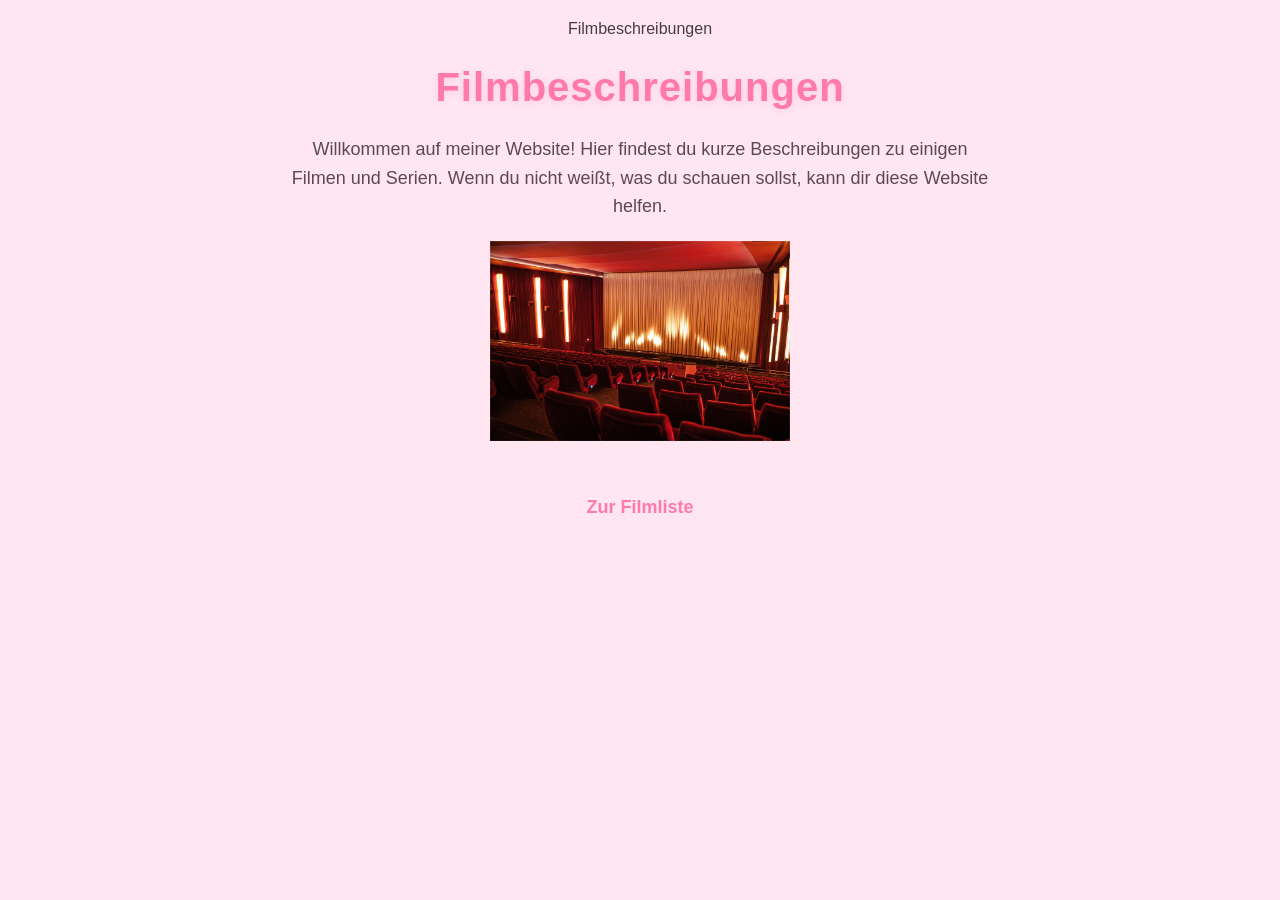
<file: index.html>
<!DOCTYPE html>
<html>
<head>
  <meta charset="UTF-8">
  <title>Filmbeschreibungen</title>
  <meta http-equiv="refresh" content="0; url=startseite.html">
</head>
<body>
  <p>Falls du nicht automatisch weitergeleitet wirst, klicke hier:
     <a href="startseite.html">Zur Startseite</a>.
  </p>
</body>
</html>
</file>
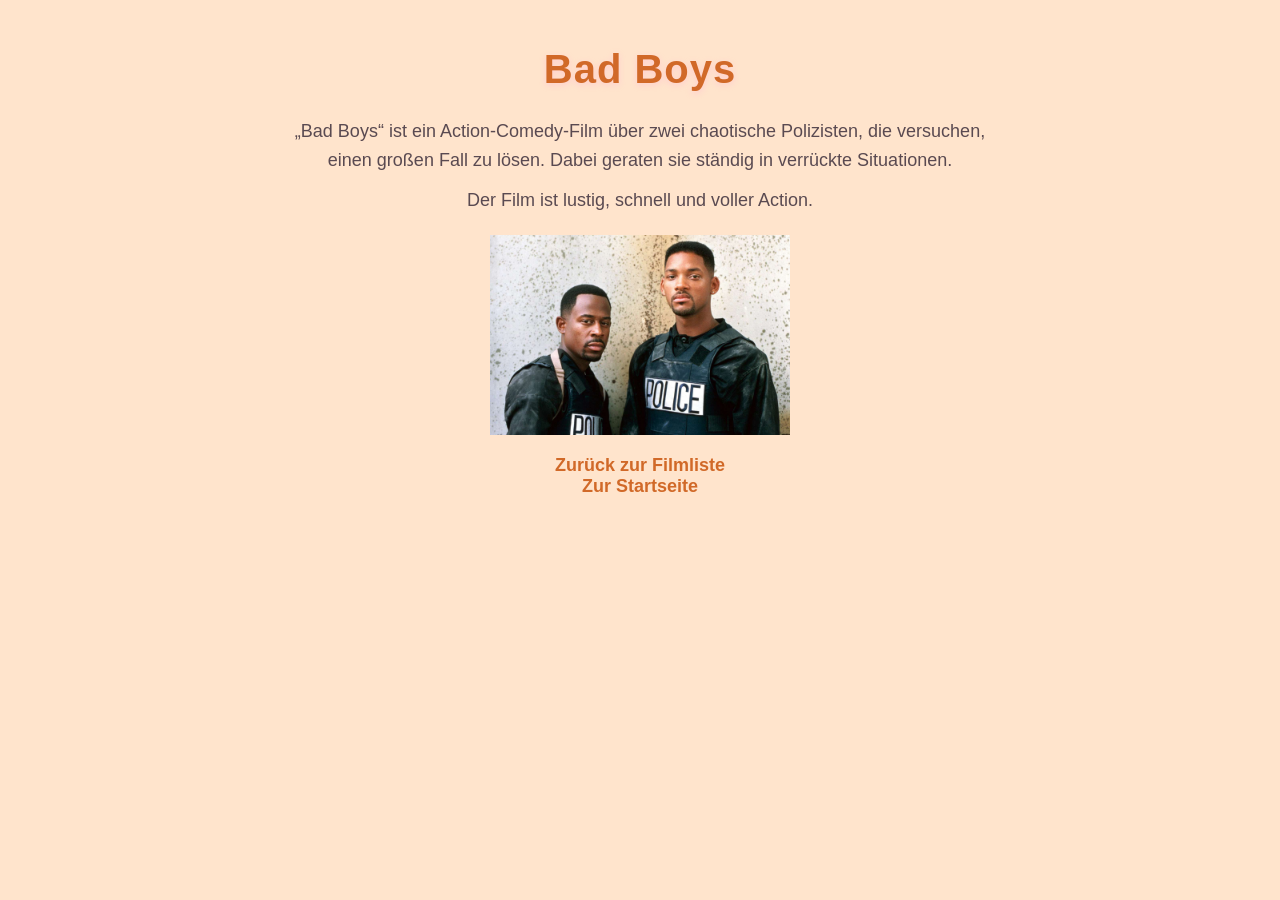
<file: badboys.html>
<!DOCTYPE html>
<html>
<head>
    <meta charset="UTF-8">
    <title>Bad Boys</title>
    <link rel="stylesheet" href="style.css">
	<style>
    body { background-color: #ffe4cc; color: #4a2e1f; }
    h1  { color: #d16928; }
    a   { color: #d16928; }
</style>
</head>
<body>

<h1>Bad Boys</h1>

<p>„Bad Boys“ ist ein Action-Comedy-Film über zwei chaotische Polizisten, die versuchen, einen großen Fall zu lösen. 
Dabei geraten sie ständig in verrückte Situationen.</p>

<p>Der Film ist lustig, schnell und voller Action.</p>

<img src="badboys.jpg" alt="Bad Boys" width="300">

<a href="movies.html">Zurück zur Filmliste</a><br>
<a href="startseite.html">Zur Startseite</a>

</body>
</html>
</file>
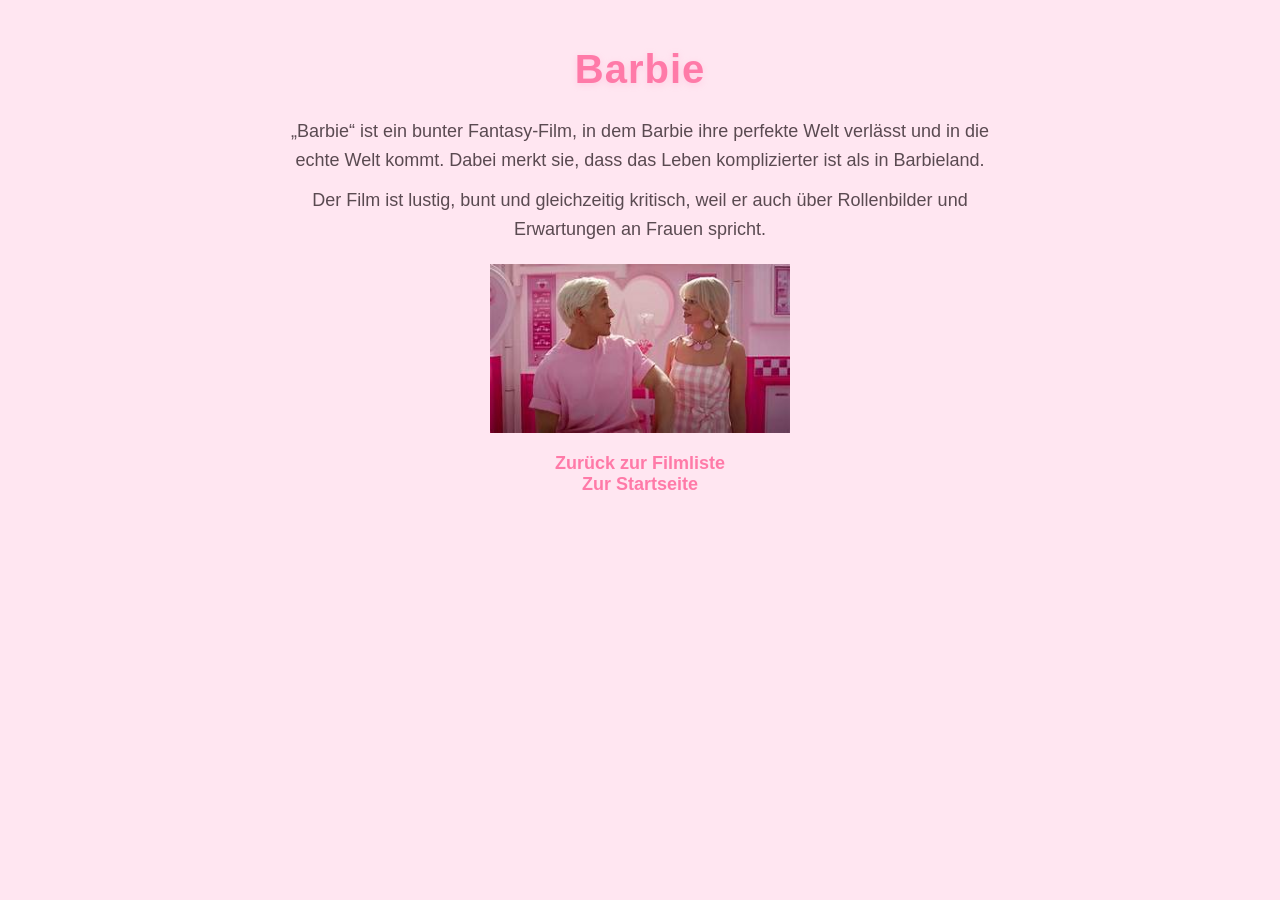
<file: barbie.html>
<!DOCTYPE html>
<html>
<head>
    <meta charset="UTF-8">
    <title>Barbie</title>
    <link rel="stylesheet" href="style.css">
	
</head>
<body>

<h1>Barbie</h1>

<p>„Barbie“ ist ein bunter Fantasy-Film, in dem Barbie ihre perfekte Welt verlässt und in die echte Welt kommt. 
Dabei merkt sie, dass das Leben komplizierter ist als in Barbieland.</p>

<p>Der Film ist lustig, bunt und gleichzeitig kritisch, weil er auch über Rollenbilder und Erwartungen an Frauen spricht.</p>

<img src="barbie.jpg" alt="Barbie" width="300">

<a href="movies.html">Zurück zur Filmliste</a><br>
<a href="startseite.html">Zur Startseite</a>



</body>
</html>
</file>
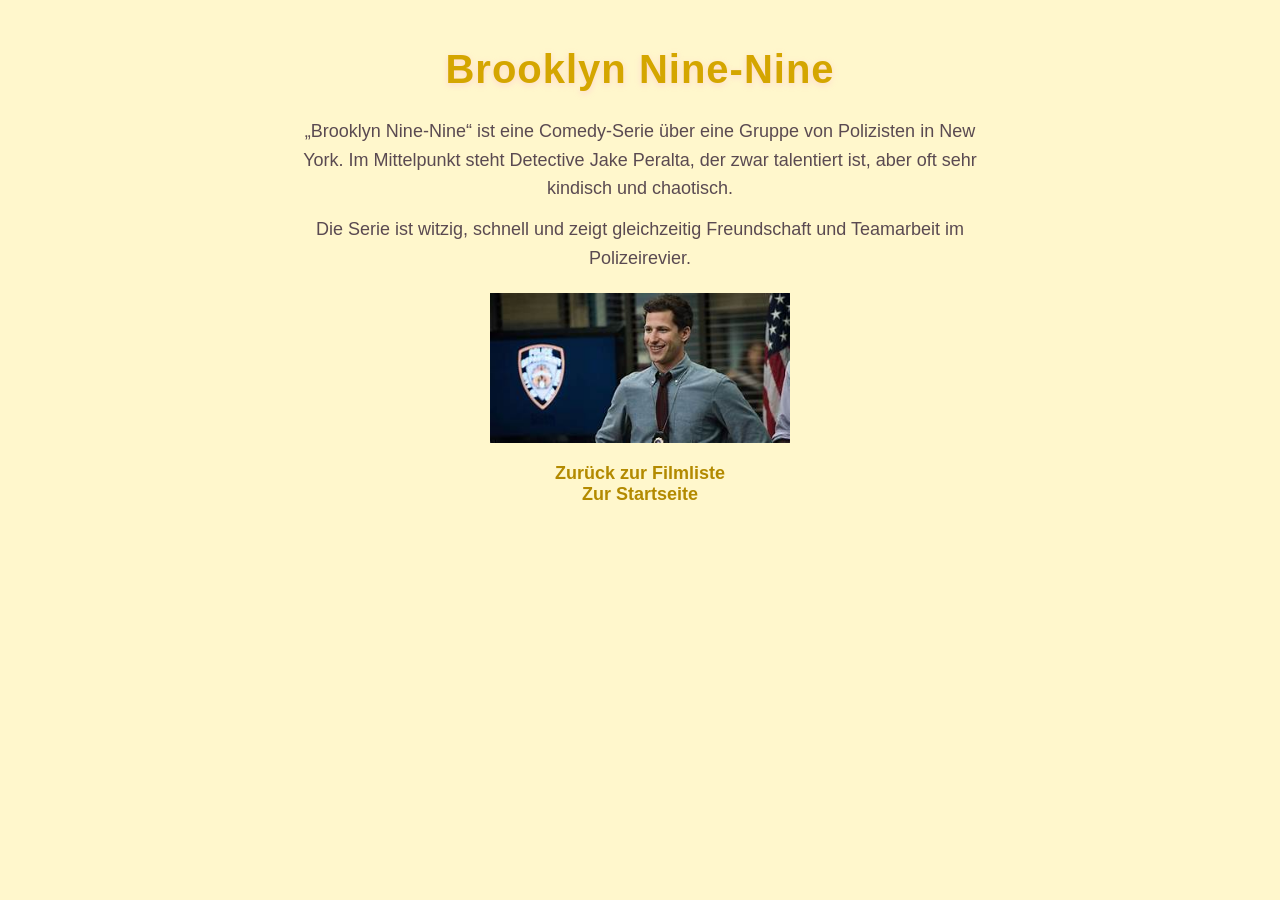
<file: brooklyn99.html>
<!DOCTYPE html>
<html>
<head>
    <meta charset="UTF-8">
    <title>Brooklyn Nine-Nine</title>
    <link rel="stylesheet" href="style.css">
	<style>
    body { background-color: #fff7cc; color: #4a4a00; }
    h1 { color: #d4a600; }
    a { color: #b38a00; }
</style>
</head>
<body>

<h1>Brooklyn Nine-Nine</h1>

<p>„Brooklyn Nine-Nine“ ist eine Comedy-Serie über eine Gruppe von Polizisten in New York. 
Im Mittelpunkt steht Detective Jake Peralta, der zwar talentiert ist, aber oft sehr kindisch und chaotisch.</p>

<p>Die Serie ist witzig, schnell und zeigt gleichzeitig Freundschaft und Teamarbeit im Polizeirevier.</p>

<img src="brooklyn99.jpg" alt="Brooklyn99" width="300">

<a href="movies.html">Zurück zur Filmliste</a><br>
<a href="startseite.html">Zur Startseite</a>

</body>
</html>
</file>
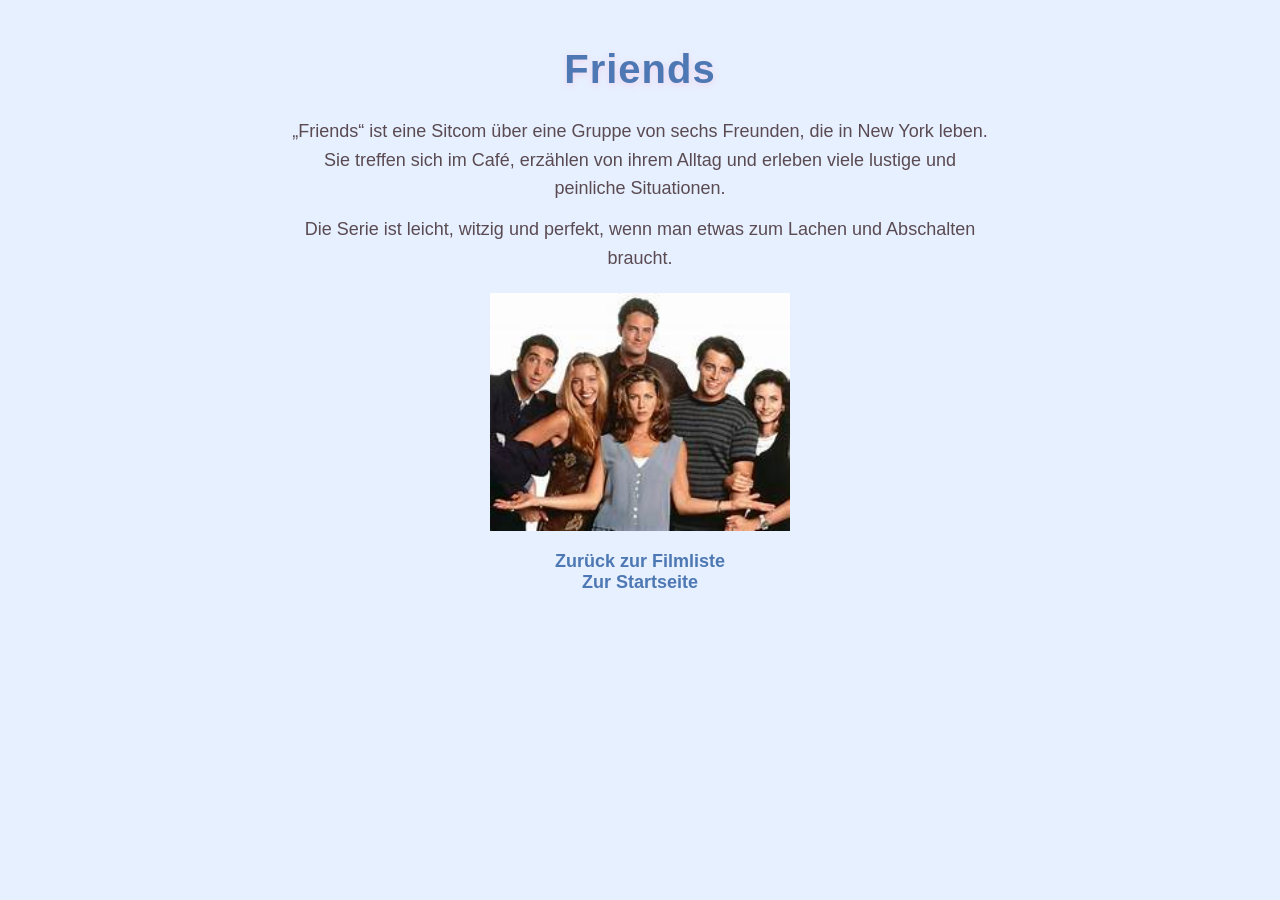
<file: friends.html>
<!DOCTYPE html>
<html>
<head>
    <meta charset="UTF-8">
    <title>Friends</title>
    <link rel="stylesheet" href="style.css">
	<style>
    body { background-color: #e7f0ff; color: #2e3b4e; }
    h1 { color: #4d78b3; }
    a { color: #4d78b3; }
</style>
</head>
<body>

<h1>Friends</h1>

<p>„Friends“ ist eine Sitcom über eine Gruppe von sechs Freunden, die in New York leben. 
Sie treffen sich im Café, erzählen von ihrem Alltag und erleben viele lustige und peinliche Situationen.</p>

<p>Die Serie ist leicht, witzig und perfekt, wenn man etwas zum Lachen und Abschalten braucht.</p>

<img src="friends.jpg" alt="Friends" width="300">

<a href="movies.html">Zurück zur Filmliste</a><br>
<a href="startseite.html">Zur Startseite</a>

</body>
</html>
</file>
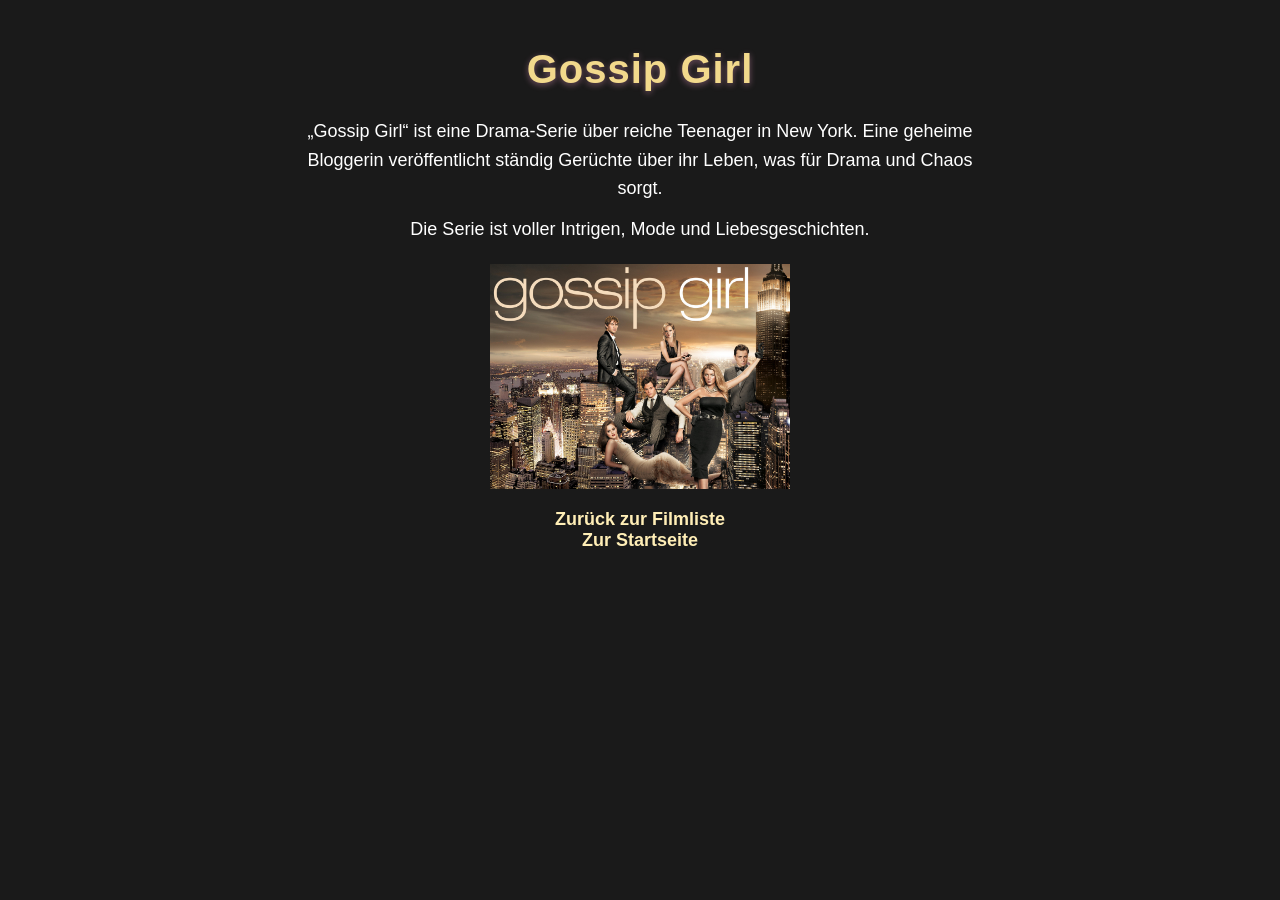
<file: gossipgirl.html>
<!DOCTYPE html>
<html>
<head>
    <meta charset="UTF-8">
    <title>Gossip Girl</title>
    <link rel="stylesheet" href="style.css">
	
	<style>
    body { background-color: #1a1a1a; color: #f2d98c; }
    h1  { color: #f2d98c; }
    a   { color: #ffeeb6; }
	p   { color: #ffffff; }
</style>
</head>
<body>

<h1>Gossip Girl</h1>

<p>„Gossip Girl“ ist eine Drama-Serie über reiche Teenager in New York. 
Eine geheime Bloggerin veröffentlicht ständig Gerüchte über ihr Leben, was für Drama und Chaos sorgt.</p>

<p>Die Serie ist voller Intrigen, Mode und Liebesgeschichten.</p>

<img src="gossipgirl.jpg" alt="Gossip Girl" width="300">

<a href="movies.html">Zurück zur Filmliste</a><br>
<a href="startseite.html">Zur Startseite</a>

</body>
</html>
</file>
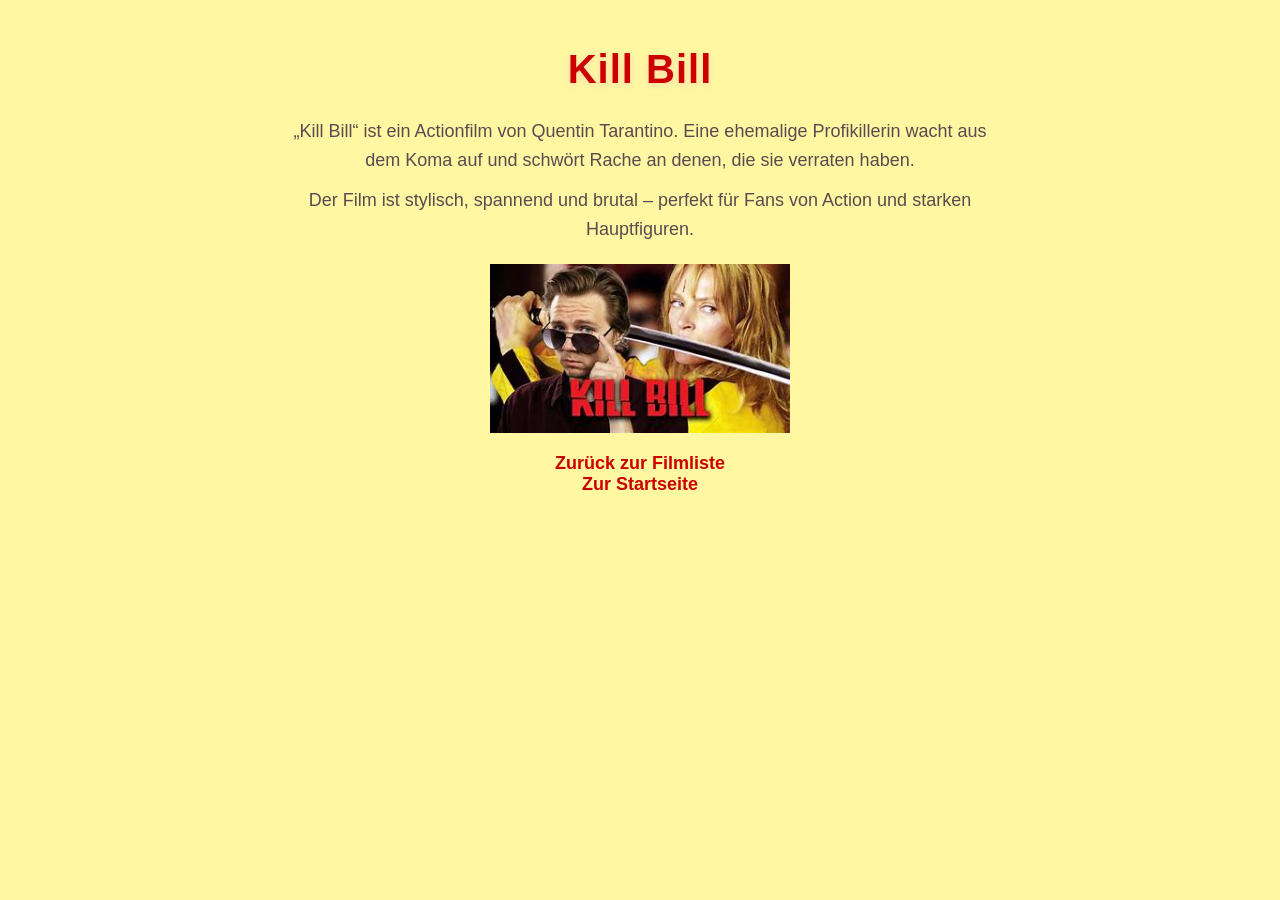
<file: killbill.html>
<!DOCTYPE html>
<html>
<head>
    <meta charset="UTF-8">
    <title>Kill Bill</title>
    <link rel="stylesheet" href="style.css">
	<style>
    body { background-color: #fff7a1; color: #1e1e1e; }
    h1  { color: #cc0000; }
    a   { color: #cc0000; }
</style>
	
</head>
<body>

<h1>Kill Bill</h1>

<p>„Kill Bill“ ist ein Actionfilm von Quentin Tarantino. 
Eine ehemalige Profikillerin wacht aus dem Koma auf und schwört Rache an denen, die sie verraten haben.</p>

<p>Der Film ist stylisch, spannend und brutal – perfekt für Fans von Action und starken Hauptfiguren.</p>

<img src="killbill.jpg" alt="Kill Bill" width="300">

<a href="movies.html">Zurück zur Filmliste</a><br>
<a href="startseite.html">Zur Startseite</a>

</body>
</html>
</file>
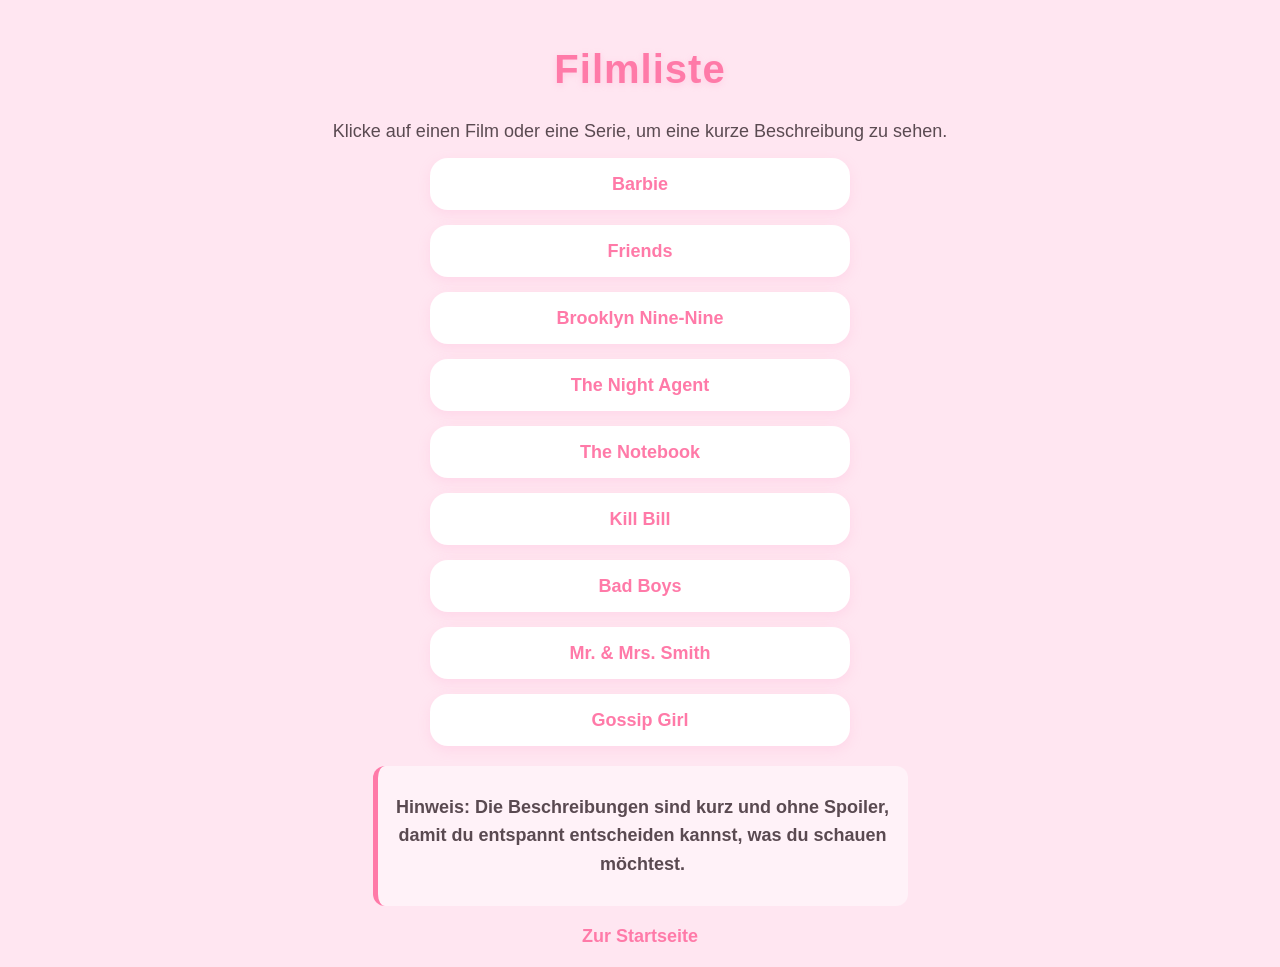
<file: movies.html>
<!DOCTYPE html>
<html>
<head>
    <meta charset="UTF-8">
    <title>Filmliste</title>
    <link rel="stylesheet" href="style.css">
</head>
<body>

<h1>Filmliste</h1>

<p>Klicke auf einen Film oder eine Serie, um eine kurze Beschreibung zu sehen.</p>

<ul>
    <li><a href="barbie.html">Barbie</a></li>
    <li><a href="friends.html">Friends</a></li>
    <li><a href="brooklyn99.html">Brooklyn Nine-Nine</a></li>
    <li><a href="night-agent.html">The Night Agent</a></li>
	<li><a href="notebook.html">The Notebook</a></li>
    <li><a href="killbill.html">Kill Bill</a></li>
    <li><a href="badboys.html">Bad Boys</a></li>
    <li><a href="mrandmrssmith.html">Mr. & Mrs. Smith</a></li>
	<li><a href="gossipgirl.html">Gossip Girl<a/></li>
</ul>

<div class="info-box">
    <p>Hinweis: Die Beschreibungen sind kurz und ohne Spoiler, damit du entspannt entscheiden kannst, was du schauen möchtest.</p>
</div>

<a href="startseite.html">Zur Startseite</a>

</body>
</html>
</file>
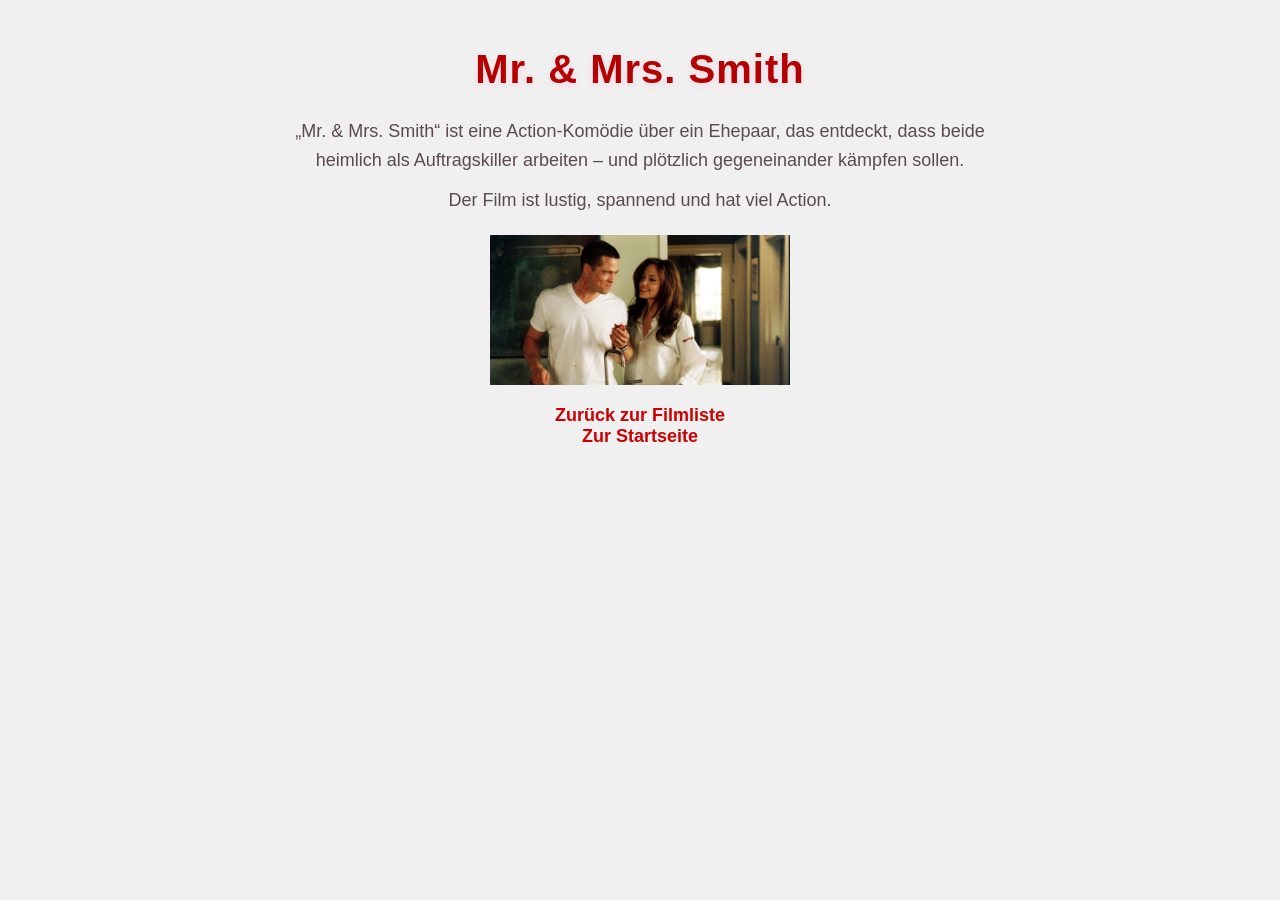
<file: mrandmrssmith.html>
<!DOCTYPE html>
<html>
<head>
    <meta charset="UTF-8">
    <title>Mr. & Mrs. Smith</title>
    <link rel="stylesheet" href="style.css">
	<style>
    body { background-color: #f0f0f0; color: #333333; }
    h1  { color: #b30000; }
    a   { color: #cc0000; }
</style>
</head>
<body>

<h1>Mr. & Mrs. Smith</h1>

<p>„Mr. & Mrs. Smith“ ist eine Action-Komödie über ein Ehepaar, das entdeckt, dass beide heimlich als Auftragskiller arbeiten – 
und plötzlich gegeneinander kämpfen sollen.</p>

<p>Der Film ist lustig, spannend und hat viel Action.</p>

<img src="mrandmrssmith.jpg" alt="Mr And Mrs Smith" width="300">

<a href="movies.html">Zurück zur Filmliste</a><br>
<a href="startseite.html">Zur Startseite</a>

</body>
</html>
</file>
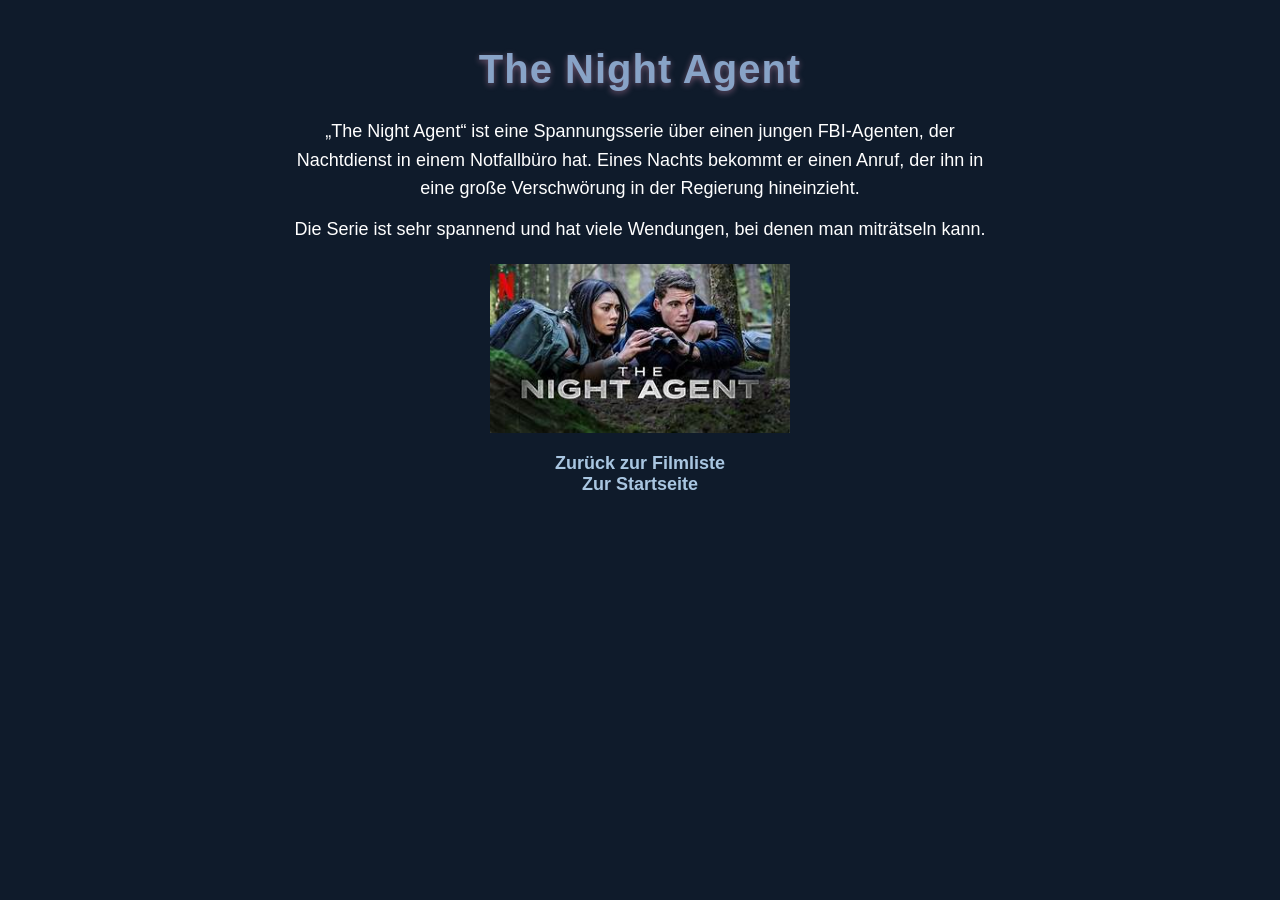
<file: night-agent.html>
<!DOCTYPE html>
<html>
<head>
    <meta charset="UTF-8">
    <title>The Night Agent</title>
    <link rel="stylesheet" href="style.css">
	
	<style>
    body { background-color: #0f1b2b; color: #c9d7ea; }
    h1  { color: #88a3c7; }
    a   { color: #a9c6e1; }
	p   { color: #ffffff; }
</style>
</head>
<body>

<h1>The Night Agent</h1>

<p>„The Night Agent“ ist eine Spannungsserie über einen jungen FBI-Agenten, der Nachtdienst in einem Notfallbüro hat. 
Eines Nachts bekommt er einen Anruf, der ihn in eine große Verschwörung in der Regierung hineinzieht.</p>

<p>Die Serie ist sehr spannend und hat viele Wendungen, bei denen man miträtseln kann.</p>

<img src="nightagent.jpg" alt="Night Agent" width="300">

<a href="movies.html">Zurück zur Filmliste</a><br>
<a href="startseite.html">Zur Startseite</a>

</body>
</html>
</file>
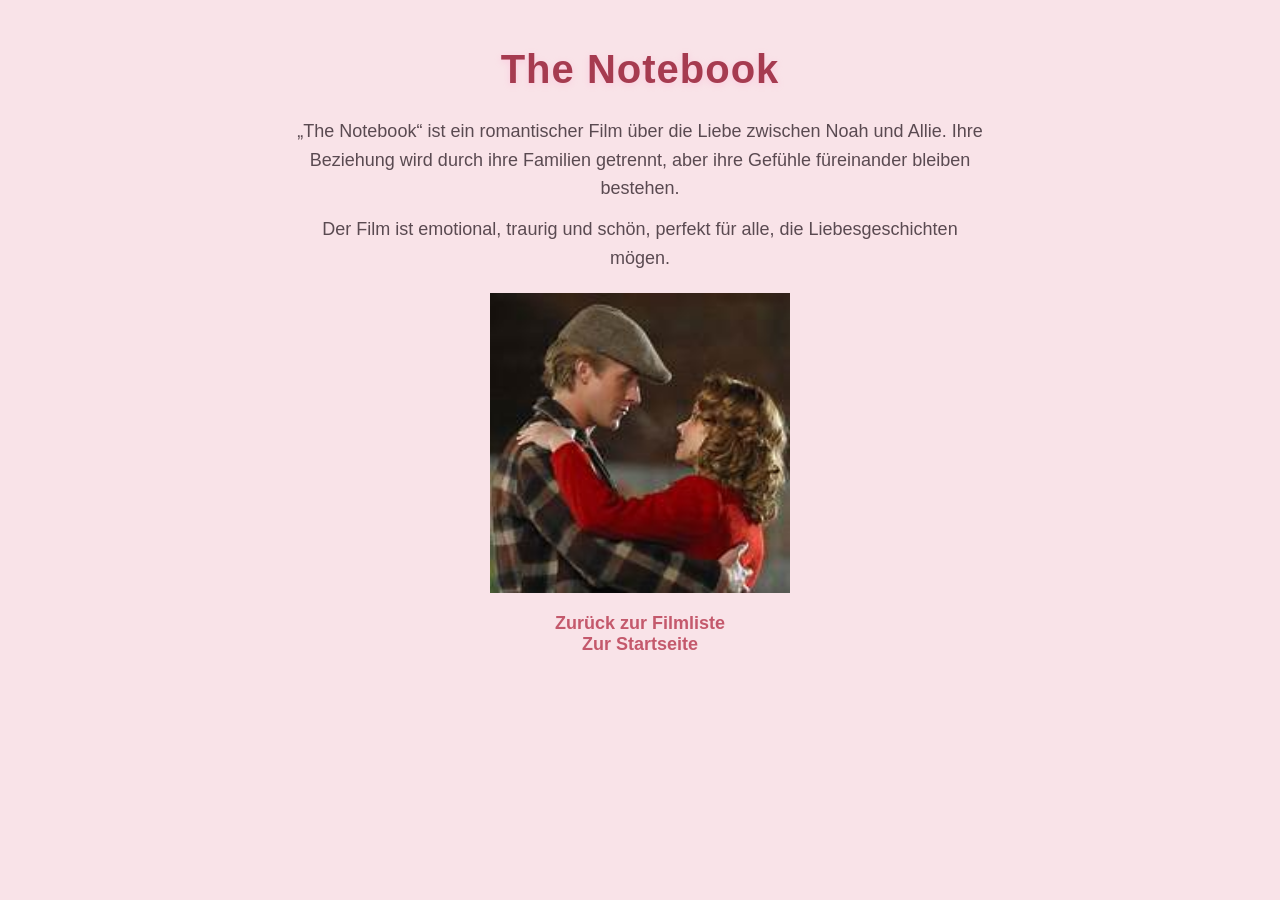
<file: notebook.html>
<!DOCTYPE html>
<html>
<head>
    <meta charset="UTF-8">
    <title>The Notebook</title>
    <link rel="stylesheet" href="style.css">
	<style>
    body { background-color: #f9e3e8; color: #5c1f29; }
    h1  { color: #a63b50; }
    a   { color: #c4596c; }
</style>
</head>
<body>

<h1>The Notebook</h1>

<p>„The Notebook“ ist ein romantischer Film über die Liebe zwischen Noah und Allie. 
Ihre Beziehung wird durch ihre Familien getrennt, aber ihre Gefühle füreinander bleiben bestehen.</p>

<p>Der Film ist emotional, traurig und schön, perfekt für alle, die Liebesgeschichten mögen.</p>

<img src="notebook.jpg" alt="The Notebook" width="300">

<a href="movies.html">Zurück zur Filmliste</a><br>
<a href="startseite.html">Zur Startseite</a>

</body>
</html>
</file>
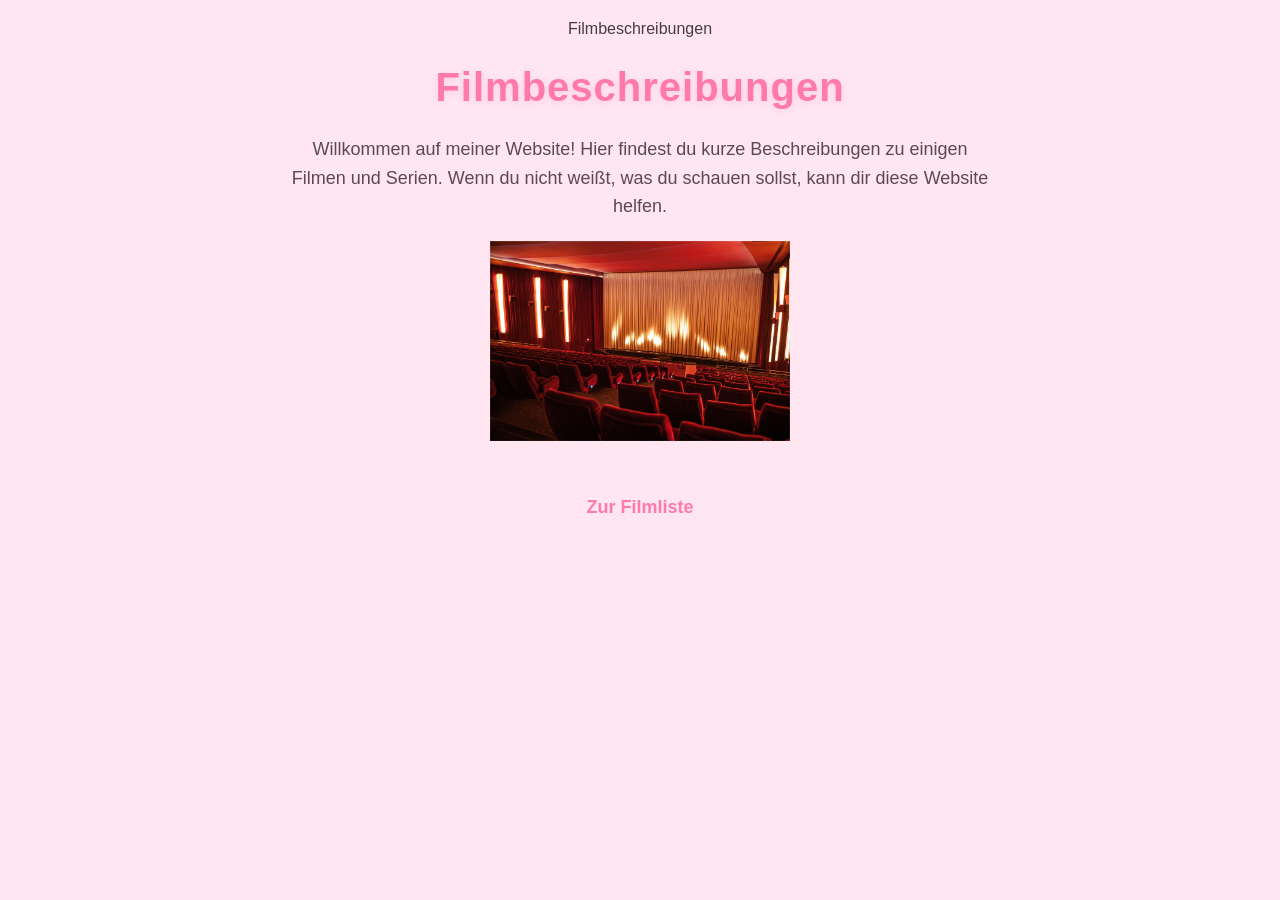
<file: startseite.html>
<!DOCTYPE html>
<html>
<head>
     <meta charset="UTF-8">
	 <titel>Filmbeschreibungen</titel>
	 <link rel="stylesheet" href="style.css">
</head>
<body>

<h1>Filmbeschreibungen</h1>

<p>Willkommen auf meiner Website! Hier findest du kurze Beschreibungen zu einigen Filmen und Serien. Wenn du nicht weißt, was du schauen sollst, kann dir diese Website helfen.</p>

<img src="kino.jpg" alt="Kino" width="300">

<br><br>

<a href="movies.html">Zur Filmliste</a>

</body>
</html>
</file>
<file: style.css>
/* Soft Baby Pink Aesthetic – Girly + Pretty */

/* Page background + global centering */
body {
    font-family: "Arial", sans-serif;
    background-color: #ffe6f1; /* softer, more pink background */
    margin: 0;
    padding: 20px;
    color: #463b40; /* soft muted brownish text for elegance */
    text-align: center; /* <<< CENTER ALL TEXT & LINKS */
}

/* Pretty, soft pink heading */
h1 {
    color: #ff7aa8; /* soft beautiful pink (NOT neon) */
    font-size: 40px;
    font-weight: bold;
    letter-spacing: 1px;
    margin-bottom: 25px;
    text-shadow: 0px 2px 6px rgba(255, 170, 210, 0.4); /* soft pink glow */
}

/* Normal text */
p {
    max-width: 700px;
    margin: 12px auto;
    font-size: 18px;
    line-height: 1.6;
    color: #5a4a51; /* soft brownish-pink tone */
}

/* Make ALL images centered */
img {
    display: block;
    margin: 20px auto;  /* center horizontally */
}

/* Links */
a {
    color: #ff7aa8; /* pretty pink */
    font-weight: bold;
    text-decoration: none;
    font-size: 18px;
}

a:hover {
    text-decoration: underline;
    color: #ff95bd; /* lighter pink hover */
}

/* ----------------------- */
/* Movie list: cute boxes */
/* ----------------------- */

ul {
    max-width: 420px;
    margin: 0 auto;
    padding: 0;
    list-style: none;
}

ul li {
    background-color: #ffffff;
    padding: 15px;
    margin-bottom: 15px;
    border-radius: 18px;
    text-align: center;
    font-size: 19px;
    color: #57434f; /* classy muted pinkish-brown */
    box-shadow: 0 4px 12px rgba(255, 170, 210, 0.25); /* soft pink shadow */
    transition: 0.25s ease;
}

ul li:hover {
    background-color: #ffeef6; /* very soft baby pink hover */
    transform: translateY(-3px);
}

/* Info box */
.info-box {
    max-width: 500px;
    margin: 20px auto;
    padding: 15px;
    background-color: #fff2f8; /* softest pink */
    border-left: 5px solid #ff7aa8; 
    border-radius: 12px;
    text-align: center;
    color: #5a4a51;
}

/* Movie page container */
.movie-container {
    max-width: 700px;
    margin: 35px auto;
    padding: 22px;
    background-color: #ffffff;
    border-radius: 18px;
    box-shadow: 0 4px 12px rgba(255, 170, 210, 0.25);
}
</file>
